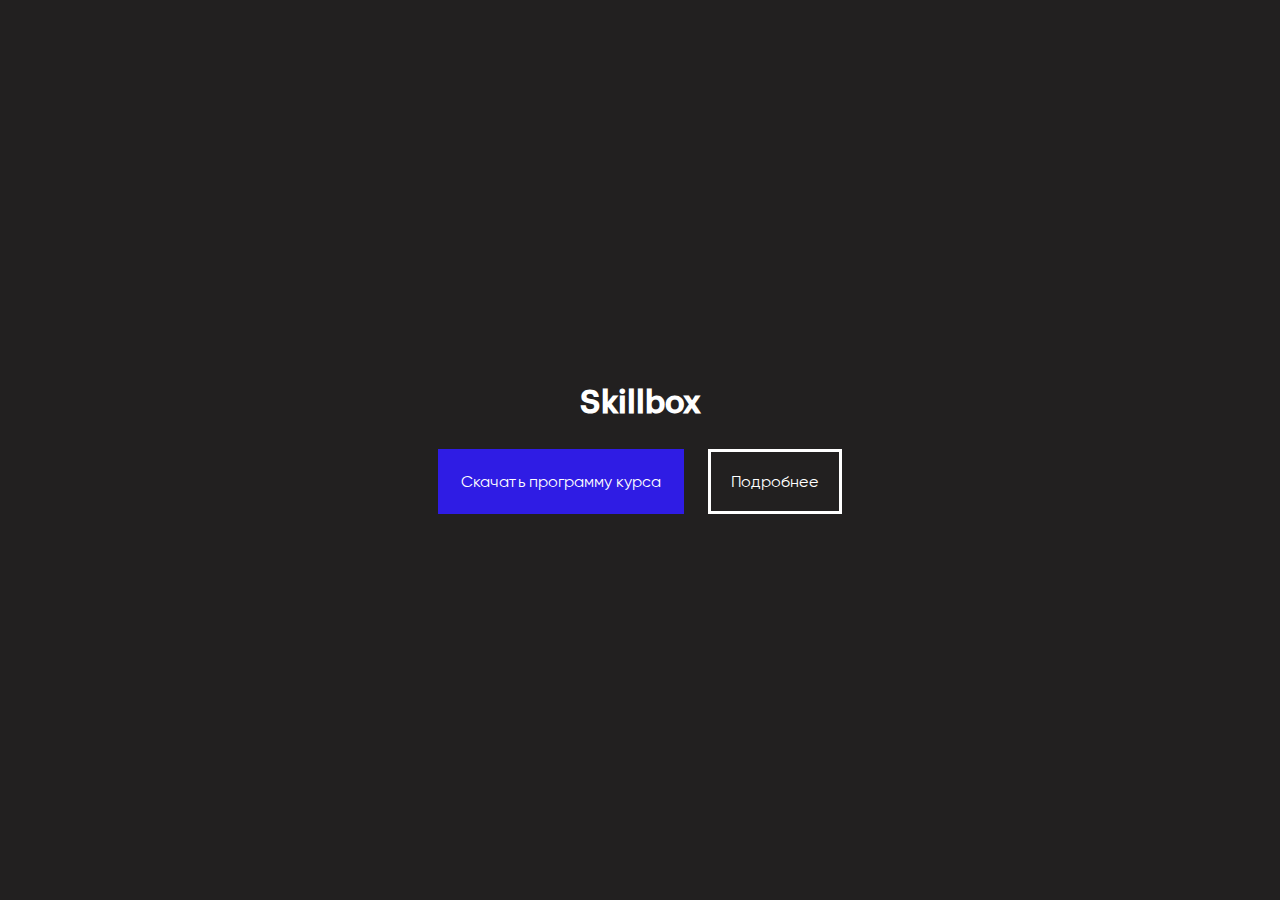
<file: index.html>
<!DOCTYPE html>
<html lang="ru">

<head>
  <meta charset="UTF-8">
  <meta name="viewport" content="width=device-width, initial-scale=1.0">

  <link rel="stylesheet" href="css/style.css">
  <title>Главная страница</title>
</head>

<body>
  <div class="main-content">
   <h1 class="one">Skillbox</h1>
   <div class="link">
     <a class="link-one" href="2.7_Skillbox_Layout.docx" download>Скачать программу курса</a>
     <a class="link-two" href="program.html">Подробнее</a>
  </div>
  </div>
</body>

</html>
</file>
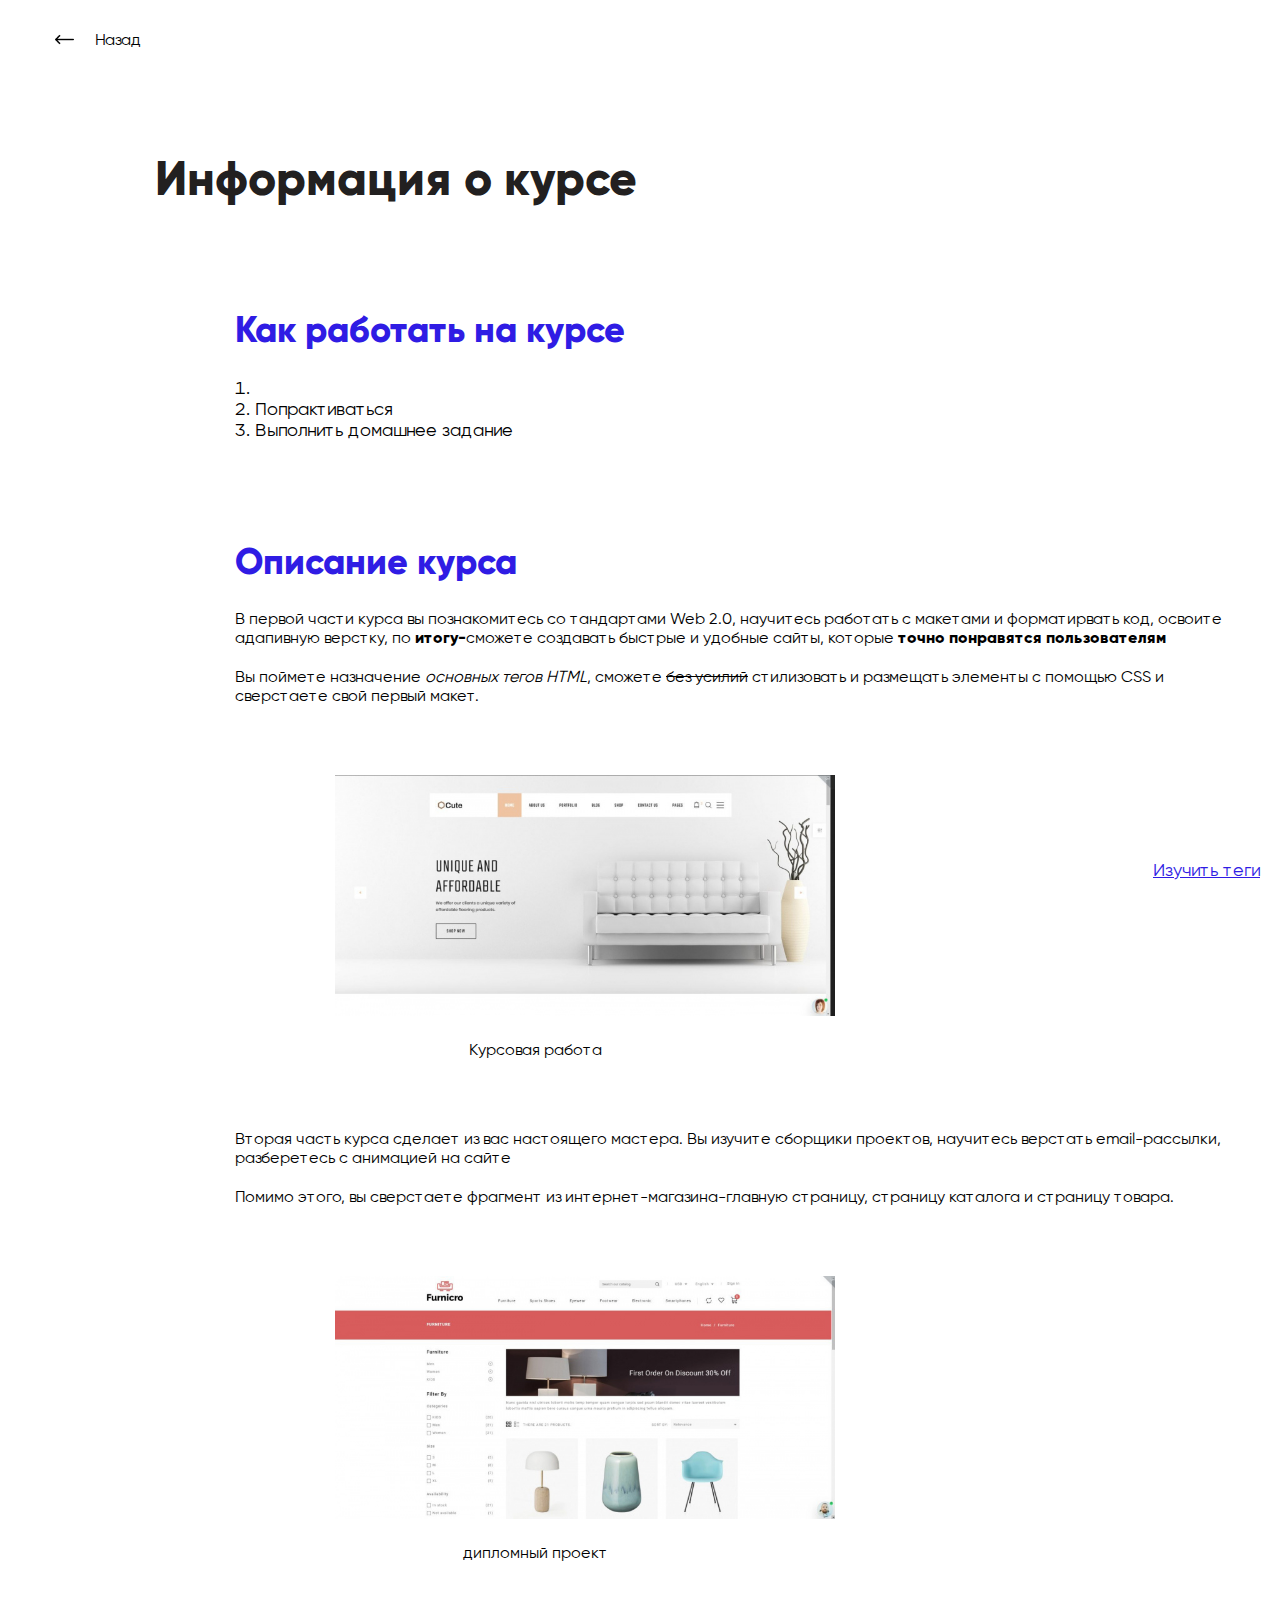
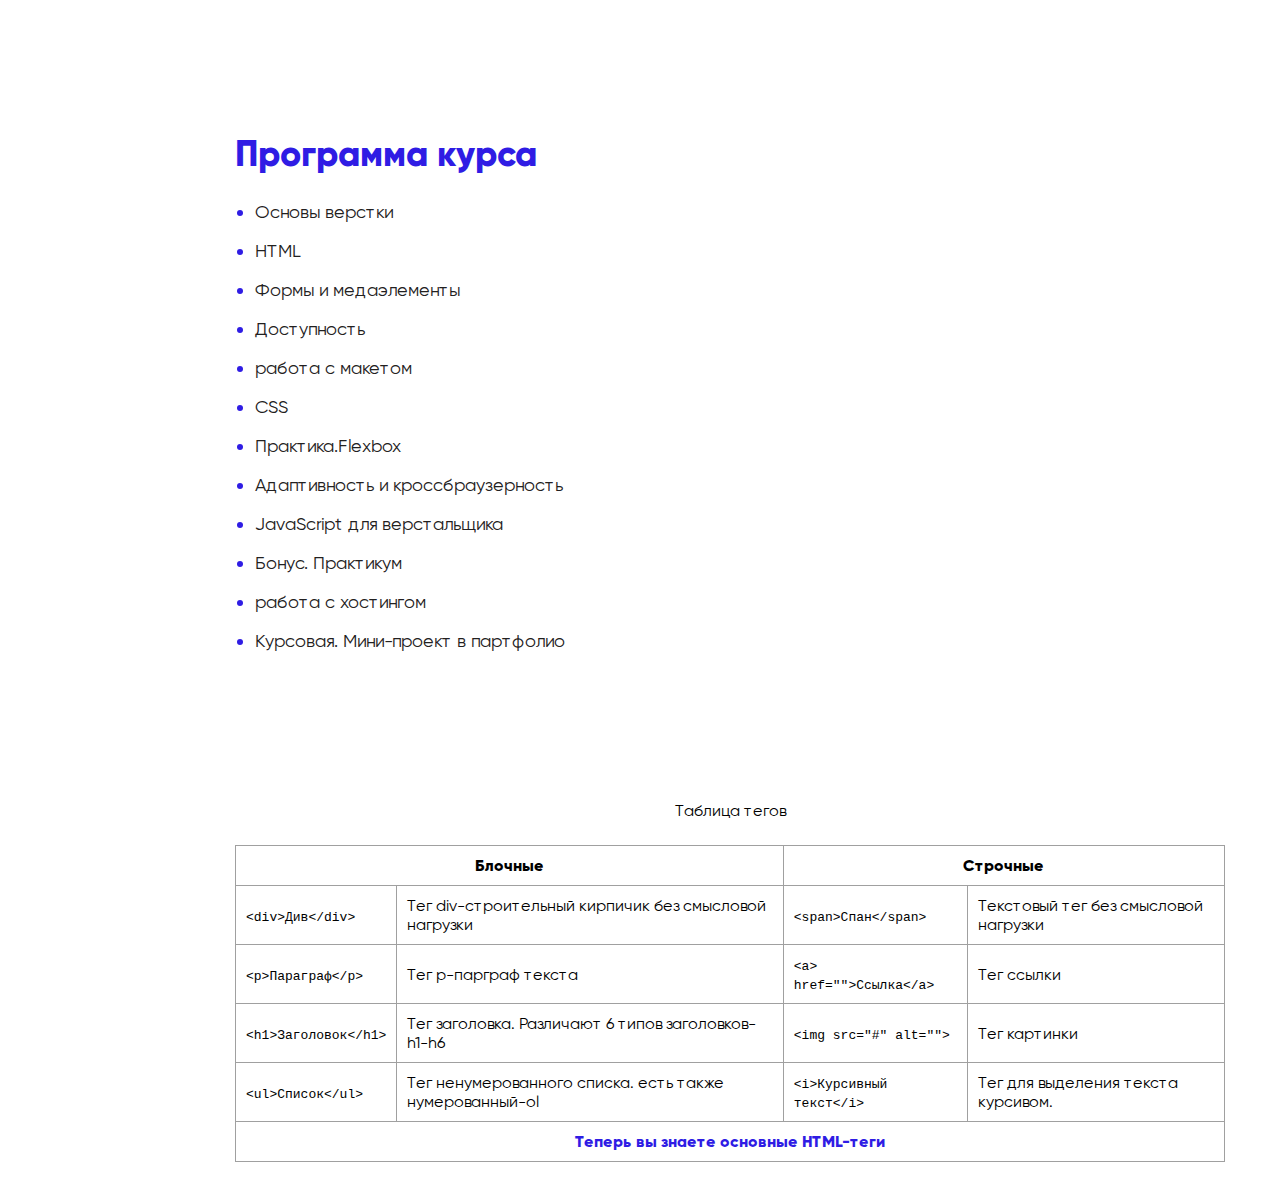
<file: program.html>
<!DOCTYPE html>
<html lang="ru">

<head>
  <meta charset="UTF-8">
  <meta name="viewport" content="width=device-width, initial-scale=1.0">
  <link rel="stylesheet" href="css/style.css">
  <title>Программа курса</title>
</head>

<body>
  <div class="container">
  <a class="link-three" href="index.html" target="_blank">Назад</a>
  <h1 class="title-one ">Информация о курсе</h1>
  <h3 class="title-two page">Как работать на курсе</h3>
  <ol>
    <li ><a class="number" href="#tag">Изучить теги</a></li>
    <li><span>Попрактиваться</span></li>
    <li><span>Выполнить домашнее задание</span></li>
  </ol>
  <h3 class="title-two page">Описание курса</h3>
  <p>В первой части курса вы познакомитесь со тандартами Web 2.0, научитесь работать с макетами и форматирвать код,
    освоите адапивную верстку, по <b>итогу-</b>сможете создавать быстрые и удобные сайты, которые <b>точно понравятся
      пользователям </b> </p>
  <p>Вы поймете назначение <i>основных тегов HTML</i>, сможете <s>без усилий</s> стилизовать и размещать элементы с
    помощью CSS и сверстаете свой первый макет.</p>
  <figure>
    <p><img src="img/kursovaya.jpeg" alt="kursovaya rabota"></p>
    <figcaption>Курсовая работа</figcaption>
  </figure>

  <p>Вторая часть курса сделает из вас настоящего мастера. Вы изучите сборщики проектов, научитесь верстать
    email-рассылки, разберетесь с анимацией на сайте</p>
  <p>Помимо этого, вы сверстаете фрагмент из интернет-магазина-главную страницу, страницу каталога и страницу товара.
  </p>
  <figure>
    <p><img src="img/diplomnaya.jpeg" alt="diplomny proekt"></p>
    <figcaption>дипломный проект</figcaption>
  </figure>
  <h3 class="title-two page">Программа курса</h3>
  <ul >
    <li><span>Основы верстки</span></li>
    <li><span>HTML</span></li>
    <li><span>Формы и медаэлементы</span></li>
    <li><span>Доступность</span></li>
    <li><span>работа с макетом</span></li>
    <li><span>CSS</span></li>
    <li><span>Практика.Flexbox</span></li>
    <li><span>Адаптивность и кроссбраузерность</span></li>
    <li><span>JavaScript для верстальщика</span></li>
    <li><span>Бонус. Практикум</span></li>
    <li><span>работа с хостингом</span></li>
    <li><span>Курсовая. Мини-проект в партфолио</span></li>
  </ul>
  <table>
    <caption id="tag">Таблица тегов</caption>
    <tr>
      <th colspan="2">Блочные</th>
      <th colspan="2">Cтрочные</th>
    </tr>
    <tr>
      <td><code>&#60;div&#62;Див&#60;/div&#62;</code></td>
      <td> Тег div-строительный кирпичик без смысловой нагрузки</td>

      <td><code>&#60;span&#62;Спан&#60;/span&#62;</code></td>
      <td>Текстовый тег без смысловой нагрузки</td>
    </tr>
    <tr>
      <td> <code>&#60;p&#62;Параграф&#60;/p&#62;</code></td>
      <td> Тег р-парграф текста</td>
      <td> <code>&#60;a&#62; href=""&#62;Ссылка&#60;/a&#62;</code></td>
      <td>Тег ссылки</td>
    </tr>
    <tr>
      <td><code>&#60;h1&#62;Заголовок&#60;/h1&#62;</code></td>
      <td>Тег заголовка. Различают 6 типов заголовков-h1-h6</td>
      <td><code>&#60;img src="#" alt=""&#62;</code></td>
      <td>Тег картинки</td>
    </tr>
    <tr>
      <td><code>&#60;ul&#62;Список&#60;/ul&#62;</code></td>
      <td>Тег ненумерованного списка. есть также нумерованный-ol</td>
      <td><code>&#60;i&#62;Курсивный текст&#60;/i&#62;</code></td>
      <td>Тег для выделения текста курсивом.</td>
    </tr>
    <tr>
      <th class="table-buttom" colspan="4"> Теперь вы знаете основные HTML-теги</th>
    </tr>

  </table>
</div>
</body>

</html>
</file>
<file: css/style.css>
@font-face {
	font-family: 'Graphik LCG';
	src: url('../fonts/GraphikLCG-Medium.woff2') format('woff2'),
		url('../fonts/GraphikLCG-Medium.woff') format('woff');
	font-display: swap;
	font-weight: 500;
	font-style: normal;
}

@font-face {
	font-family: 'Gilroy';
	src: url('../fonts/Gilroy-Regular.woff2') format('woff2'),
		url('../fonts/Gilroy-Regular.woff') format('woff');
	font-display: swap;
	font-weight: normal;
	font-style: normal;
}

@font-face {
	font-family: 'Gilroy';
	src: url('../fonts/Gilroy-ExtraBold.woff2') format('woff2'),
		url('../fonts/Gilroy-ExtraBold.woff') format('woff');
	font-display: swap;
	font-weight: 800;
	font-style: normal;
}

@font-face {
	font-family: 'Gilroy';
	src: url('../fonts/Gilroy-Medium.woff2') format('woff2'),
		url('../fonts/Gilroy-Medium.woff') format('woff');
	font-display: swap;
	font-weight: 500;
	font-style: normal;
}

* {
	margin: 0;
	padding: 0;
	box-sizing: border-box;
}

body {
	font-family: 'Gilroy', sans-serif;
}

a {
	color: inherit;
	text-decoration: none;
}
.main-content {
  background-color: #222020;
  height: 100vh;
  display: flex;
  flex-direction: column;
  justify-content: center;
  align-items: center;
}
/*для index.html*/
.one {
  font-family: 'Graphik LCG', sans-serif;
  color: white;
  margin-bottom: 30px;
}
.link-one {
  display: inline-block;
  color: white;
  border: 3px solid #2f1ce4;
  background: #2f1ce4;
  padding: 20px;
  margin-right: 20px;

}
.link-two {
  display: inline-block;
  color: white;
  border: 3px solid white;
  padding: 20px;

}
/*для program.html*/
.container{
  width: 1170px;
  margin: 0 auto;
  padding: 30px 0 30px 0;
}
.link-three{
  display:block;
  padding-left:40px;
  background-image:url('../img/return.png');
  background-repeat:no-repeat;
  background-size:contain;
  background-position:left center;
}
.title-one{
  padding-top: 100px;
  margin-left: 100px;
  font-size: 48px;
  color: #222020;
}
.title-two{
  color: #2f1ce4;
  font-size: 36px;
}
.page{
  padding: 100px 0 25px 180px;
}
ol,ul {
  margin-left: 200px;
  font-size: 18px;
}
p{
  margin-left: 180px;
  margin-bottom: 20px;
}
figure {
  display: inline-block;
  text-align: center;
  margin: 50px 0 50px 0;
}
figcaption{
  margin-left: 180px;
  margin-bottom: 20px;
}
ul li {
  margin-bottom: 1em;
}
ul li span {
  color: #222020;
}
ul li {
  color: #2f1ce4;
}
table, th, td {
  border: 1px solid #a0a0a0;
  border-collapse: collapse;
  padding: 0;
}
table{
  margin: 100px 0 0 180px ;
}
th, td {
  padding: 10px;
}
caption{
  margin: 50px 0 25px 0;
}
ol>li{
  color: black;
}
ol>li>a.number {
  color: #2f1ce4;
  text-decoration: underline;
}
img {
  display: inline-block;
  max-width: 500px;
  margin-left: 100px;
}
.table-buttom {
  color: #2f1ce4;
}


/* modules.html*/

.modules {
  padding-bottom: 550px;
  background: url('../img/forma.png');
  background-position: bottom;
  background-repeat: no-repeat;
  background-size: contain;
}
.modules-title-one {
  padding-top: 50px;
  margin: 0 0 35px 0;
  font-size: 40px;
  color: #222020;
}
.modules-link-three{
  display:block;
  padding-left:40px;
  background-image:url('../img/return.png');
  background-repeat:no-repeat;
  background-size:contain;
  background-position:left center;
  margin-bottom: 50px;
}
.modules-title {
  margin-left: 100px;
  margin-bottom: 75px;
  font-size: 48px;
  color: #222020;
}
.card {
  display: inline-block;
  width: 45%;
  min-height: 300px;
  border: 1px solid #000;
  margin-bottom: 20px;
  vertical-align: middle;
  position: relative;


}
.first{

  background: url('../img/pervaya.jpg') 50%/cover no-repeat;
  position: relative;
}
.second {
  margin-left: 5%;
  background: url('../img/vtoraya.jpg') 50% 50%/cover no-repeat;
}
.third {
  background: url('../img/tretya.jpg') 50%/cover no-repeat;
}
.fifth{
  margin-left: 5%;
  background: url('../img/chetvertaya.jpg') 50%/cover no-repeat;
}

.number {
  position: absolute;
  right: 20px;
  bottom: 20px;
}

.parent {
  width: 1170px; /* для примера */
  margin: 0 auto;
}
.card-body{
  position:absolute;
  min-width: 526px;
  min-height: 50%;
  right: 0;
  bottom: 0;
  background-color: white;
  border: 1px solid red;

}
.card-img {
  margin-left: 0;
}

.btn-center {
  text-align: center;
}
</file>
